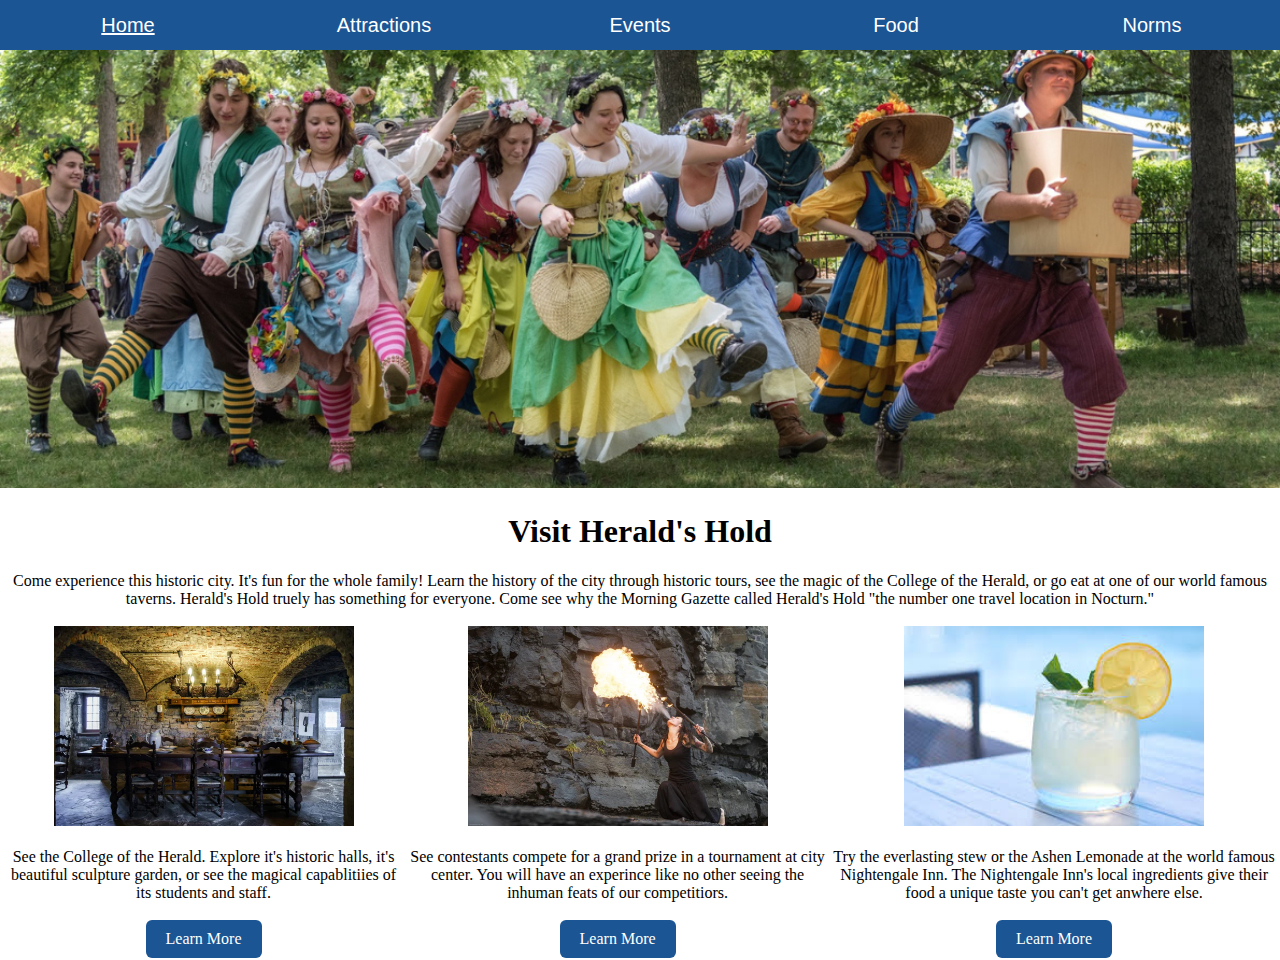
<file: index.html>
<!--To Dos
--Appearance--
Reformat buttons
Reformat text

--Functionality--
Create a drop down menu at smaller resultions
Fix home page links
--->
<!DOCTYPE html>
<html>

<head>
  <meta charset="utf-8">
  <meta name="viewport" content="width=device-width">
  <title>replit</title>
  <link href="style.css" rel="stylesheet" type="text/css" />
  <style>
    h1{
      text-align: center;
    }
    p{
      text-align: center;
    }
  </style>
</head>

<body>
  <header>
    <nav>
      <ul>
        <li><a href="#", id= "thisPage", style="font-decoration-line:underline;">Home</a></li>
        <li><a href="att.html">Attractions</a></li>
        <li><a href="events.html">Events</a></li>
        <li><a href="food.html">Food</a></li>
        <li><a href="norms.html">Norms</a></li>
      </ul>
    </nav>
  </header>
  <div id="hcontent">
    <img src="images/home.png" alt="">
    <h1>Visit Herald's Hold</h1>
    <p>Come experience this historic city. It's fun for the whole family! Learn the history of the city through historic tours, see the magic of the College of the Herald, or go eat at one of our world famous taverns. Herald's Hold truely has something for everyone. Come see why the Morning Gazette called Herald's Hold "the number one travel location in Nocturn."
    </p>
    <table class="exa">
      <tr>
        <td><img class="exaImg" src="images/castle.jpg" alt=""></td>
        <td><img class="exaImg" src="images/fire.jpg" alt=""></td>
        <td><img class="exaImg" src="images/drink.jpg" alt=""></td>
      </tr>
      <tr>
        <td><p>See the College of the Herald. Explore it's historic halls, it's beautiful sculpture garden, or see the magical capablitiies of its students and staff.</p>
        </td>
        <td><p>See contestants compete for a grand prize in a tournament at city center. You will have an experince like no other seeing the inhuman feats of our competitiors.</p>
        </td>
        <td><p>Try the everlasting stew or the Ashen Lemonade at the world famous Nightengale Inn. The Nightengale Inn's local ingredients give their food a unique taste you can't get anwhere else.</p>
        </td>
      </tr>
      <tr>
        <td><a class="button" href="att.html#college">Learn More</a></td>
        <td><a class="button" href="events.html#festival">Learn More</a></td>
        <td><a class="button" href="food.html#night">Learn More</a></td>
      </tr>
    </table>
  </div>
</body>

</html>
</file>
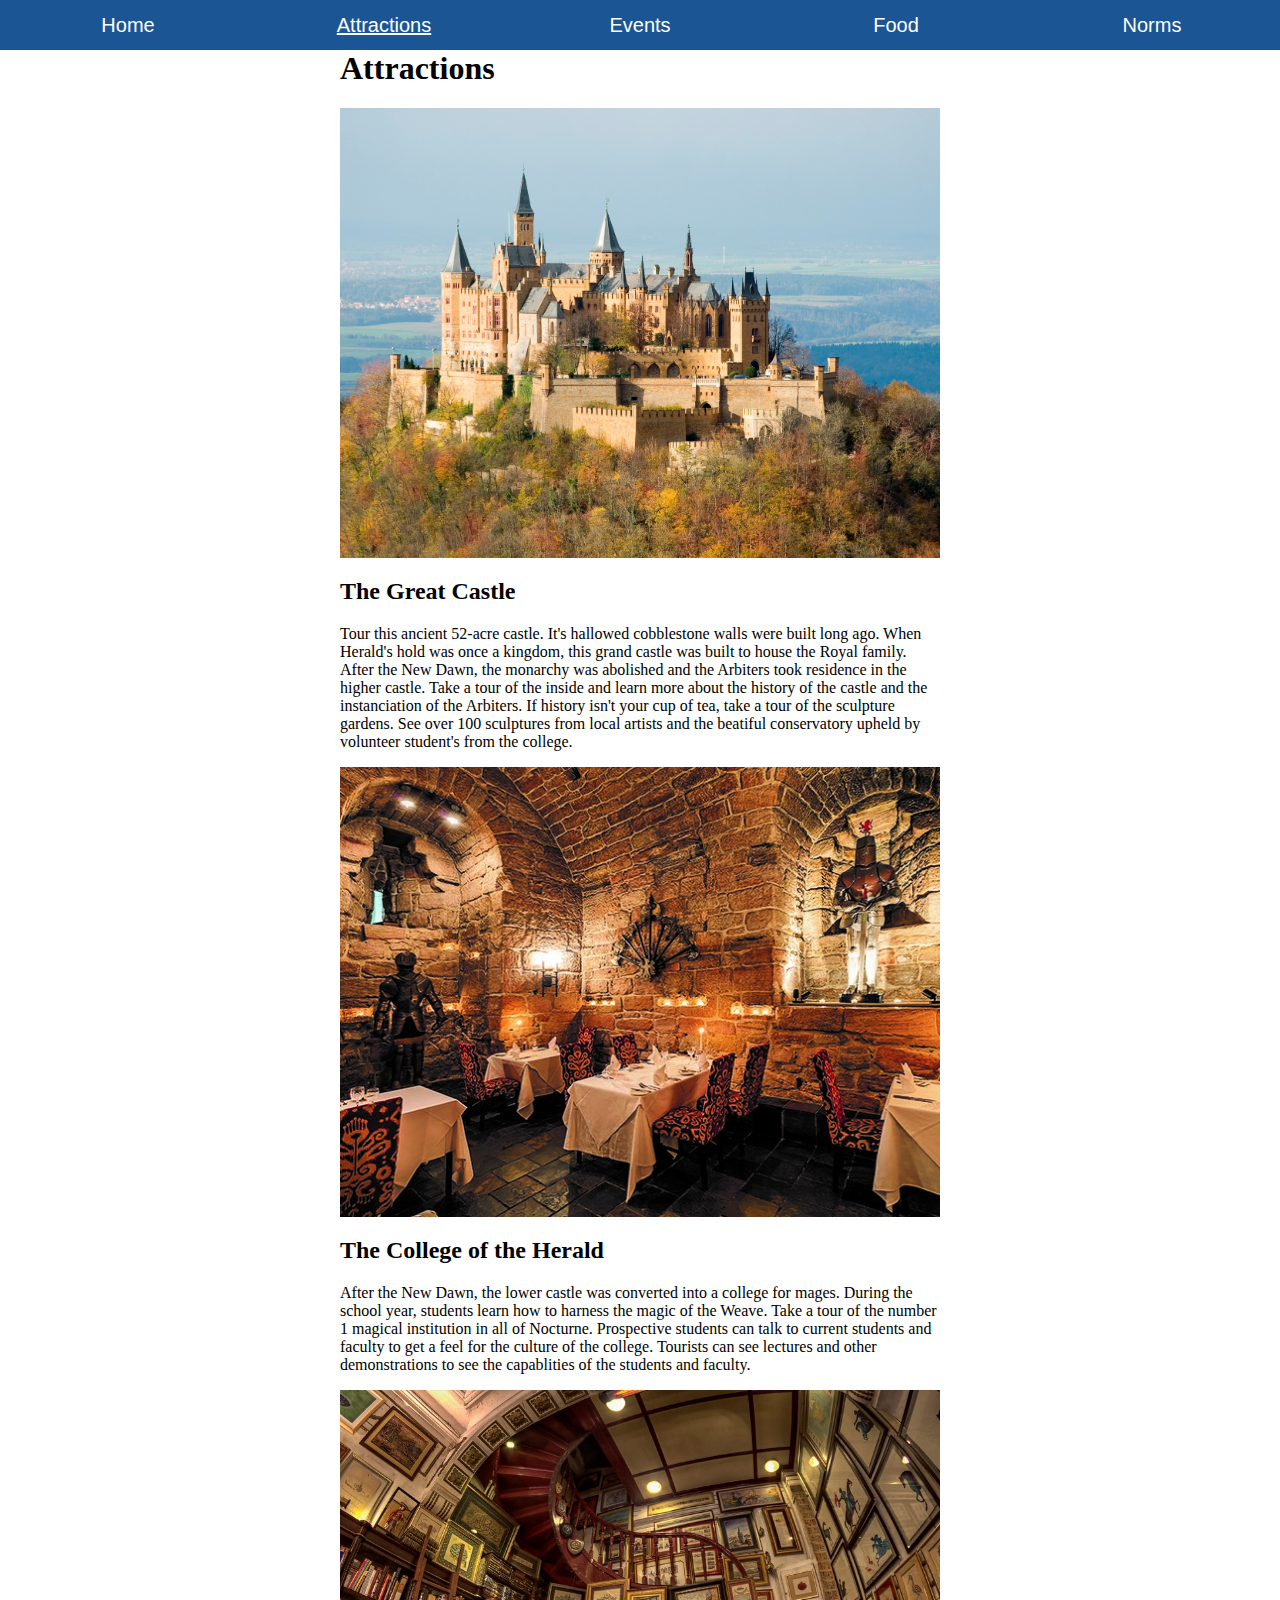
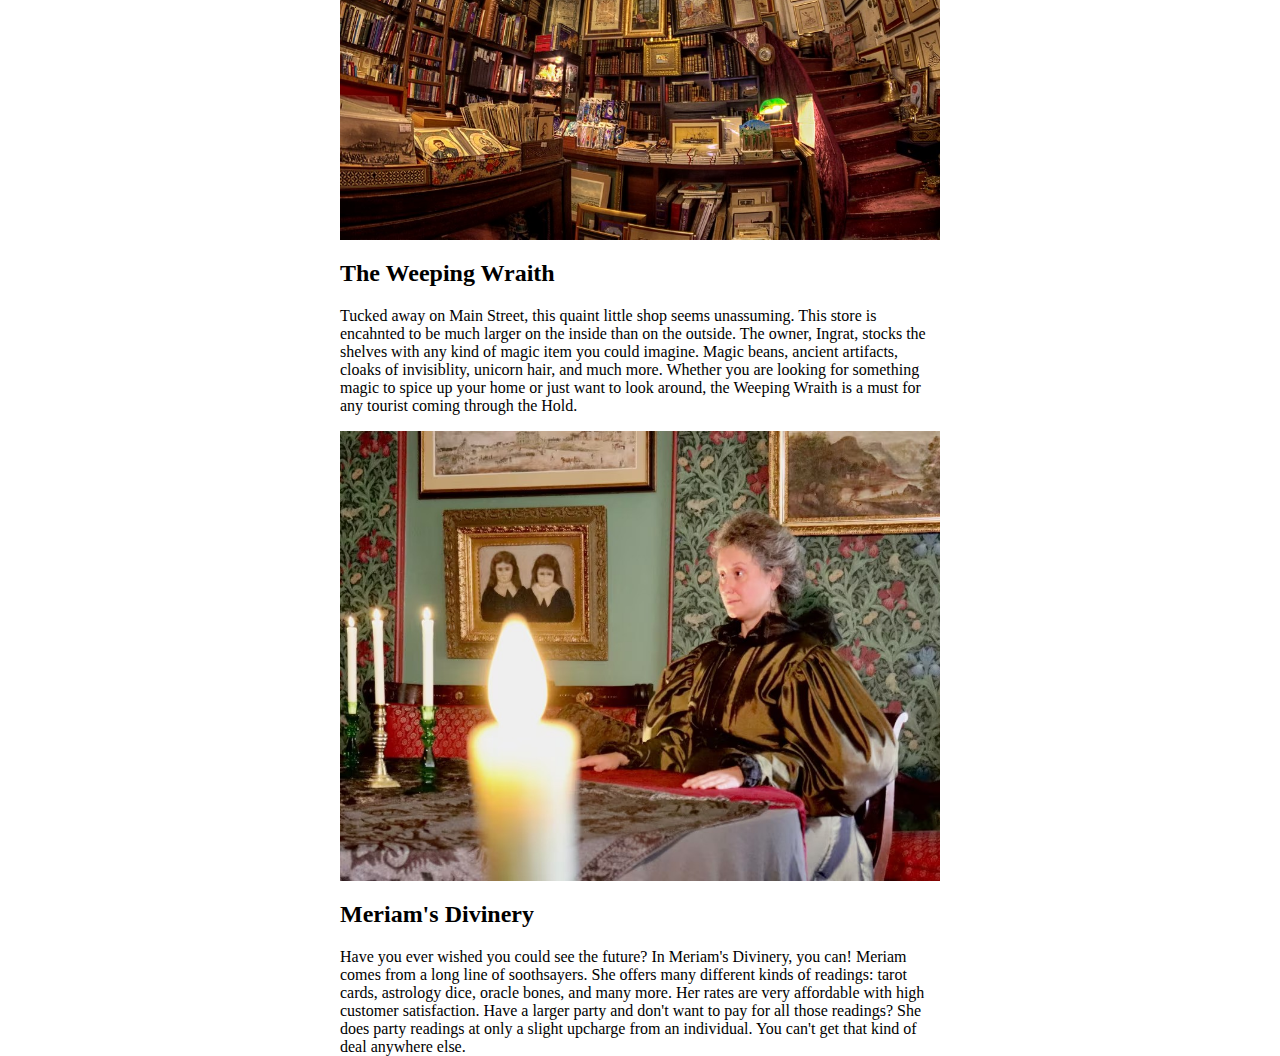
<file: att.html>
<!DOCTYPE html>
<html>

<head>
  <meta charset="utf-8">
  <meta name="viewport" content="width=device-width">
  <title>replit</title>
  <link href="style.css" rel="stylesheet" type="text/css" />
</head>

<body>
  <header>
    <nav>
      <ul>
        <li><a href="index.html">Home</a></li>
        <li><a href="#", id= "thisPage", style="font-decoration-line:underline;">Attractions</a></li>
        <li><a href="events.html">Events</a></li>
        <li><a href="food.html">Food</a></li>
        <li><a href="norms.html">Norms</a></li>
      </ul>
    </nav>
  </header>
  <div id="content">
    <h1>Attractions</h1>
    <img class="contimg" src="images/greatCastle.jpg" alt="">
    <h2>The Great Castle</h2>
    <p>Tour this ancient 52-acre castle. It's hallowed cobblestone walls were built long ago. When Herald's hold was once a kingdom, this grand castle was built to house the Royal family. After the New Dawn, the monarchy was abolished and the Arbiters took residence in the higher castle. Take a tour of the inside and learn more about the history of the castle and the instanciation of the Arbiters. If history isn't your cup of tea, take a tour of the sculpture gardens. See over 100 sculptures from local artists and the beatiful conservatory upheld by volunteer student's from the college.
    </p>
    <img class="contimg" src="images/college.jpg" alt="" id="college">
    <h2>The College of the Herald</h2>
    <p>After the New Dawn, the lower castle was converted into a college for mages. During the school year, students learn how to harness the magic of the Weave. Take a tour of the number 1 magical institution in all of Nocturne. Prospective students can talk to current students and faculty to get a feel for the culture of the college. Tourists can see lectures and other demonstrations to see the capablities of the students and faculty. 
    </p>
    <img class="contimg" src="images/magicshop.jpg" alt="">
    <h2>The Weeping Wraith</h2>
    <p>Tucked away on Main Street, this quaint little shop seems unassuming. This store is encahnted to be much larger on the inside than on the outside. The owner, Ingrat, stocks the shelves with any kind of magic item you could imagine. Magic beans, ancient artifacts, cloaks of invisiblity, unicorn hair, and much more. Whether you are looking for something magic to spice up your home or just want to look around, the Weeping Wraith is a must for any tourist coming through the Hold. 
    </p>
    <img class="contimg" src="images/diviner.jpg" alt="">
    <h2>Meriam's Divinery</h2>
    <p>Have you ever wished you could see the future? In Meriam's Divinery, you can! Meriam comes from a long line of soothsayers. She offers many different kinds of readings: tarot cards, astrology dice, oracle bones, and many more. Her rates are very affordable with high customer satisfaction. Have a larger party and don't want to pay for all those readings? She does party readings at only a slight upcharge from an individual. You can't get that kind of deal anywhere else. 
    </p>
  </div>
</body>
</html>
</file>
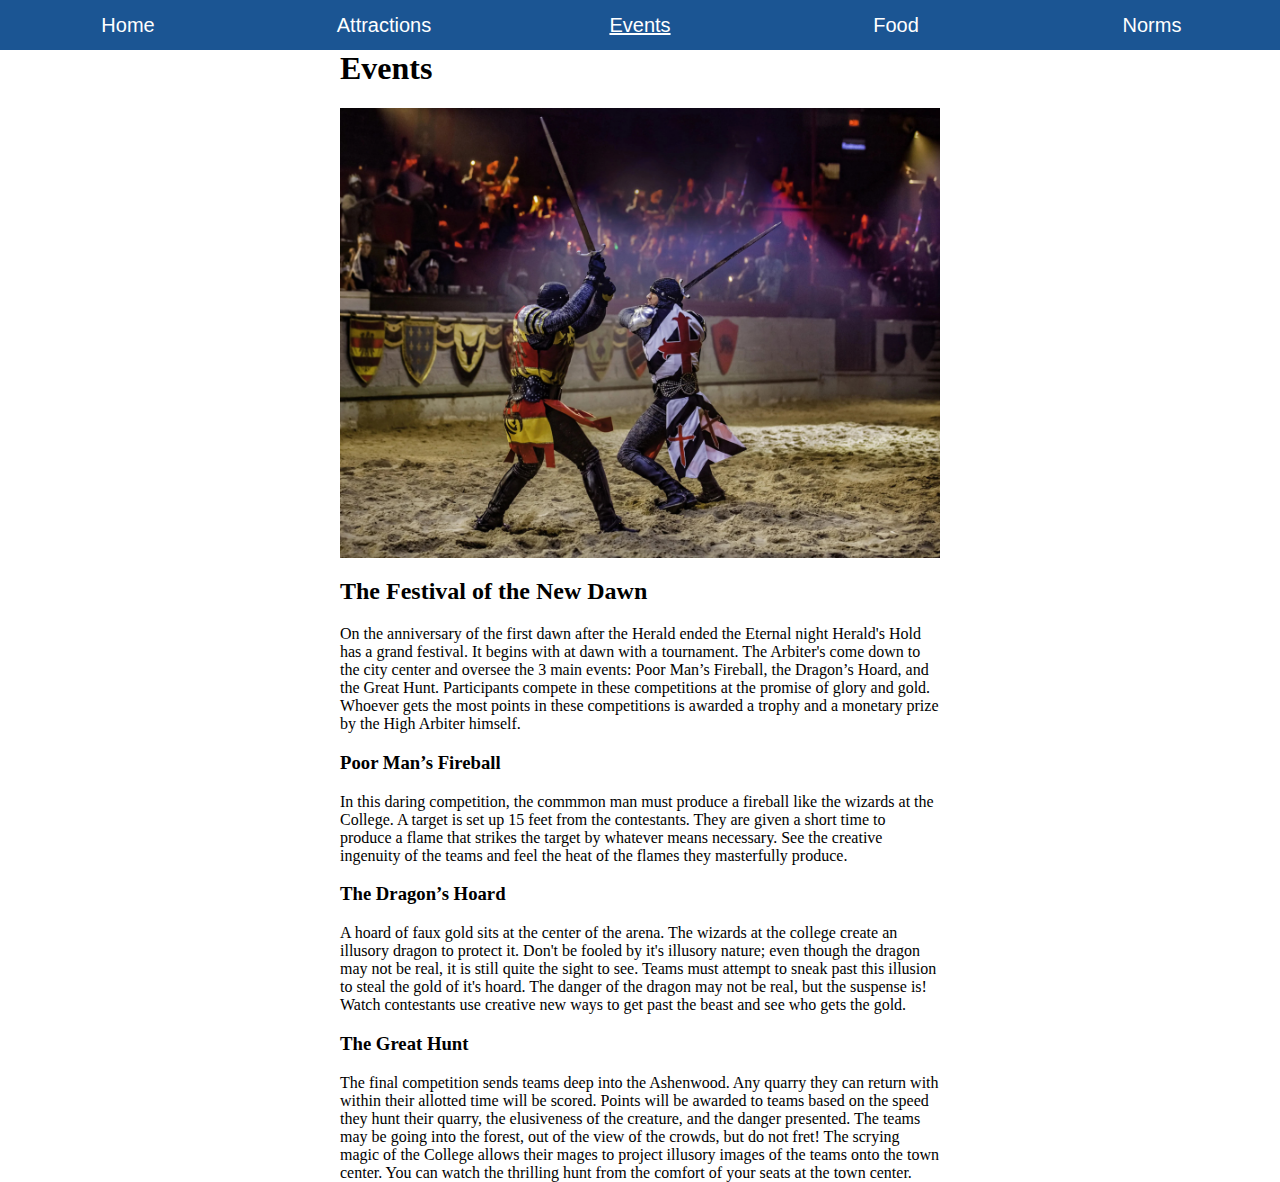
<file: events.html>
<!DOCTYPE html>
<html>

<head>
  <meta charset="utf-8">
  <meta name="viewport" content="width=device-width">
  <title>replit</title>
  <link href="style.css" rel="stylesheet" type="text/css" />
</head>

<body>
  <header>
    <nav>
      <ul>
        <li><a href="index.html">Home</a></li>
        <li><a href="att.html">Attractions</a></li>
        <li><a href="#", id= "thisPage", style="font-decoration-line:underline;">Events</a></li>
        <li><a href="food.html">Food</a></li>
        <li><a href="norms.html">Norms</a></li>
      </ul>
    </nav>
  </header>
  <div id="content">
    <h1>Events</h1>
    <img class="contimg" src="images/tournament.jpg" alt="">
    <h2 id="festival">The Festival of the New Dawn</h2>
    <p>On the anniversary of the first dawn after the Herald ended the Eternal night Herald's Hold has a grand festival. It begins with at dawn with a tournament. The Arbiter's come down to the city center and oversee the 3 main events: Poor Man’s Fireball, the Dragon’s Hoard, and the Great Hunt. Participants compete in these competitions at the promise of glory and gold. Whoever gets the most points in these competitions is awarded a trophy and a monetary prize by the High Arbiter himself.
    </p>
    <h3>Poor Man’s Fireball</h3>
    <p>
      In this daring competition, the commmon man must produce a fireball like the wizards at the College. A target is set up 15 feet from the contestants. They are given a short time to produce a flame that strikes the target by whatever means necessary. See the creative ingenuity of the teams and feel the heat of the flames they masterfully produce. 
    </p>
    <h3>The Dragon’s Hoard</h3>
    <p>
      A hoard of faux gold sits at the center of the arena. The wizards at the college create an illusory dragon to protect it. Don't be fooled by it's illusory nature; even though the dragon may not be real, it is still quite the sight to see. Teams must attempt to sneak past this illusion to steal the gold of it's hoard. The danger of the dragon may not be real, but the suspense is! Watch contestants use creative new ways to get past the beast and see who gets the gold.
    </p>
    <h3>The Great Hunt</h3>
    <p>
      The final competition sends teams deep into the Ashenwood. Any quarry they can return with within their allotted time will be scored. Points will be awarded to teams based on the speed they hunt their quarry, the elusiveness of the creature, and the danger presented. The teams may be going into the forest, out of the view of the crowds, but do not fret! The scrying magic of the College allows their mages to project illusory images of the teams onto the town center. You can watch the thrilling hunt from the comfort of your seats at the town center.
    </p>
  </div>
</body>
</html>
</file>
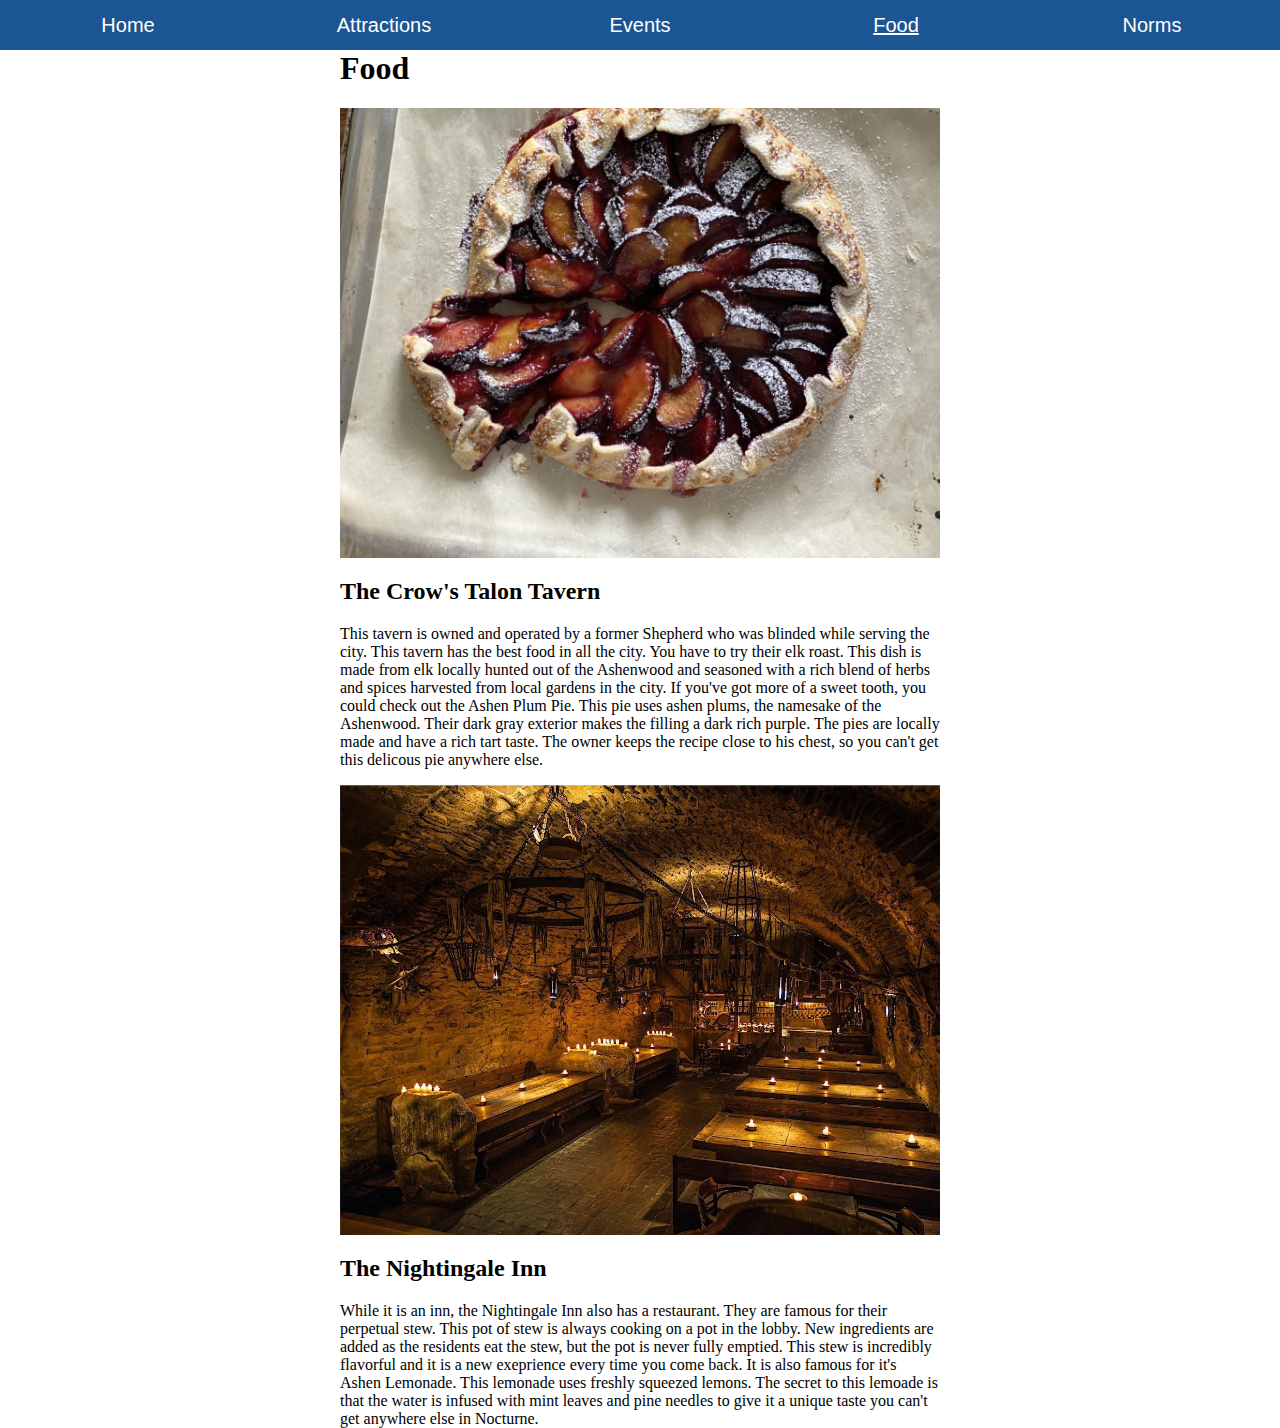
<file: food.html>
<!DOCTYPE html>
<html>

<head>
  <meta charset="utf-8">
  <meta name="viewport" content="width=device-width">
  <title>replit</title>
  <link href="style.css" rel="stylesheet" type="text/css" />
</head>

<body>
  <header>
    <nav>
      <ul>
        <li><a href="index.html">Home</a></li>
        <li><a href="att.html"">Attractions</a></li>
        <li><a href="events.html">Events</a></li>
        <li><a href="#", id= "thisPage", style="font-decoration-line:underline;">Food</a></li>
        <li><a href="norms.html">Norms</a></li>
      </ul>
    </nav>
  </header>
  <div id="content">
    <h1>Food</h1>
    <img class="contimg" src="images/plumpie.jpg" alt="">
    <h2>The Crow's Talon Tavern</h2>
    <p>This tavern is owned and operated by a former Shepherd who was blinded while serving the city. This tavern has the best food in all the city. You have to try their elk roast. This dish is made from elk locally hunted out of the Ashenwood and seasoned with a rich blend of herbs and spices harvested from local gardens in the city. If you've got more of a sweet tooth, you could check out the Ashen Plum Pie. This pie uses ashen plums, the namesake of the Ashenwood. Their dark gray exterior makes the filling a dark rich purple. The pies are locally made and have a rich tart taste. The owner keeps the recipe close to his chest, so you can't get this delicous pie anywhere else.
    </p>
    <img class="contimg" src="images/nightengale.jpg" alt="">
    <h2 id="night">The Nightingale Inn</h2>
    <p>While it is an inn, the Nightingale Inn also has a restaurant. They are famous for their perpetual stew. This pot of stew is always cooking on a pot in the lobby. New ingredients are added as the residents eat the stew, but the pot is never fully emptied. This stew is incredibly flavorful and it is a new exeprience every time you come back. It is also famous for it's Ashen Lemonade. This lemonade uses freshly squeezed lemons. The secret to this lemoade is that the water is infused with mint leaves and pine needles to give it a unique taste you can't get anywhere else in Nocturne.
    </p>
  </div>
</body>
</html>
</file>
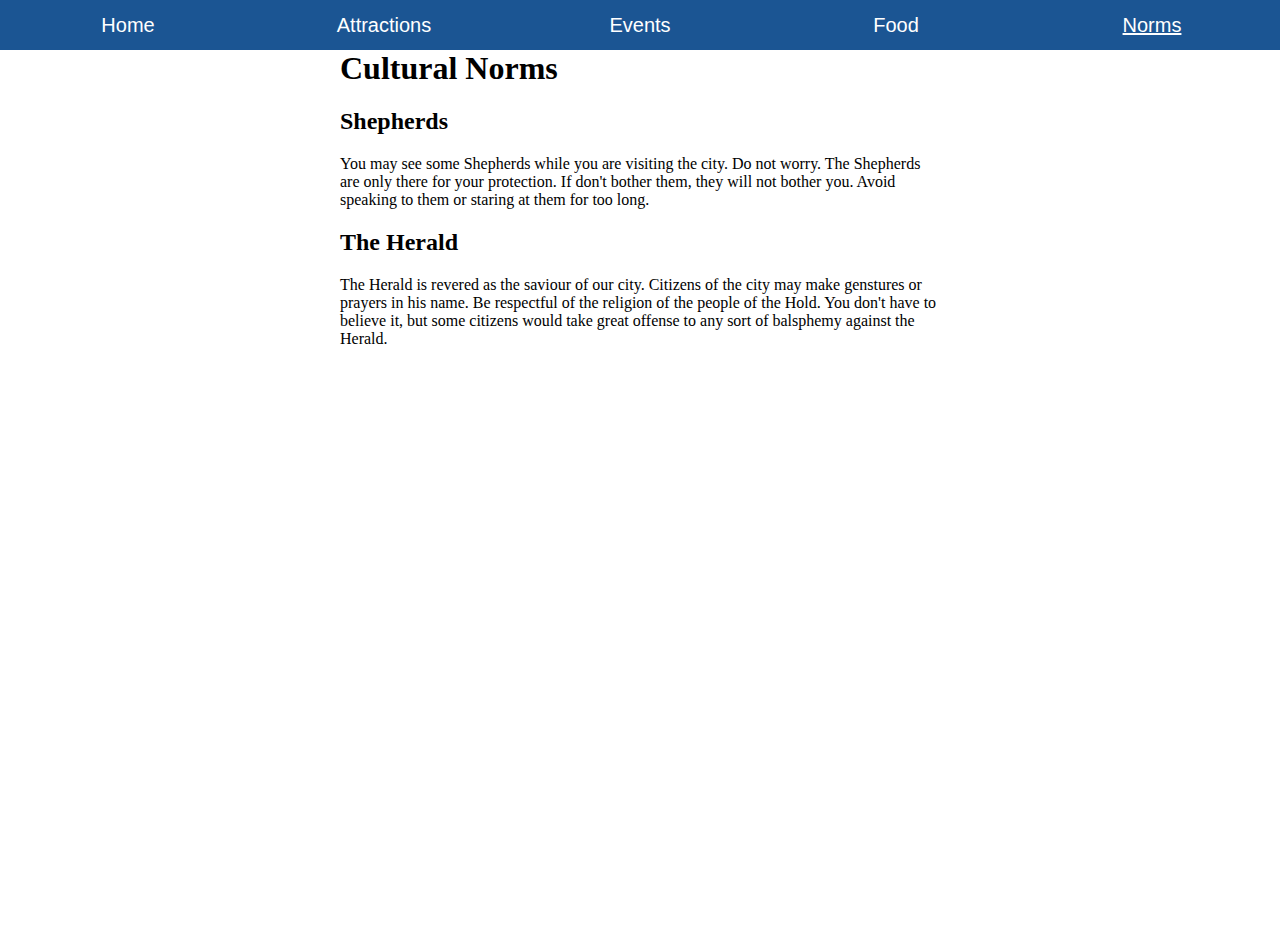
<file: norms.html>
<!DOCTYPE html>
<html>

<head>
  <meta charset="utf-8">
  <meta name="viewport" content="width=device-width">
  <title>replit</title>
  <link href="style.css" rel="stylesheet" type="text/css" />
</head>

<body>
  <header>
    <nav>
      <ul>
        <li><a href="index.html">Home</a></li>
        <li><a href="att.html"">Attractions</a></li>
        <li><a href="events.html">Events</a></li>
        <li><a href="food.html">Food</a></li>
        <li><a href="#", id= "thisPage", style="font-decoration-line:underline;">Norms</a></li>
      </ul>
    </nav>
  </header>
  <div id="content">
    <h1>Cultural Norms</h1>
    <h2>Shepherds</h2>
    <p>You may see some Shepherds while you are visiting the city. Do not worry. The Shepherds are only there for your protection. If don't bother them, they will not bother you. Avoid speaking to them or staring at them for too long.
    </p>
    <h2>The Herald</h2>
    <p>The Herald is revered as the saviour of our city. Citizens of the city may make genstures or prayers in his name. Be respectful of the religion of the people of the Hold. You don't have to believe it, but some citizens would take great offense to any sort of balsphemy against the Herald. 
    </p>
  </div>
</body>
</html>
</file>
<file: style.css>
html {
  height: 100%;
  width: 100%;
}

html,body {
  margin: 0;
  padding: 0;
  height: 100%;
  width: 100%;
  background-color: white;
  color: #000000;
}

body, header, nav, ul, li {
  margin: 0;
  padding: 0;
  list-style: none;
}

/* Style the fixed navigation bar */
header {
  position: fixed;
  top: 0;
  left: 0;
  right: 0;
  height: 50px;
  background-color: #1b5593;
  z-index: 100; 
}

/* Style the navigation links */
nav {
  display: flex;
  justify-content: center;
  align-items: center;
  height: 100%;
}

nav ul {
  display: flex;
  justify-content: space-around;
  width: 100%;
}

nav li {
  flex: 1;
  text-align: center;
}

nav a {
  display: block;
  padding: 0 10px;
  color: white;
  font-family: Arial, Helvetica, sans-serif;
  text-decoration: none;
  font-size: 20px;
}

nav a:hover {
  color: #b1afaf;
}

#thisPage{
  text-decoration-line: underline;
}

#hcontent{
  margin-top: 50px;
}

#content{
  margin-top: 50px;
}

/*Hides the nav bar*/
/*@media (max-width: 768px) {
  header {
    display: none;
  }
  #hcontent{
    margin-top: 0px;
  }

  #content{
    margin-top: 0px;
  }
}*/

/*index.html*/
div img {
  width: 100%;
  height: 100%;
}

table {
  display: flex;
  height: 100%;
}

.exaImg {
  height: 200px;
  width: 300px;
}

table td {
  padding: 0px;
  text-align: center;
  vertical-align: center;
}

table td p {
  color: black;
  padding: 0px;
}

.button {
  display: inline-block;
  padding: 10px 20px;
  text-align: center;
  text-decoration: none;
  color: white;
  background-color: #1b5593;
  border-radius: 6px;
  outline: none;
  transition: 0.3s;
}
.button:hover {
  background-color: #7aa8b7; /*#c2c7c7*/
}

/*Content Pages*/
.contimg {
  display: block;
  margin-left: auto;
  margin-right: auto;
  height: 450px;
  width: 600px;
}

#content {
  display: block;
  width: 600px;
  margin-left: auto;
  margin-right: auto;
}

@media (max-width: 620px) {
  #content {
  display: block;
  width: 100%;
  }

  .contimg {
  display: block;
  height: 100%;
  width: 100%;
}
}

/*.center {
  display: block;
  margin-left: auto;
  margin-right: auto;
  width: 65%;
}*/
</file>
